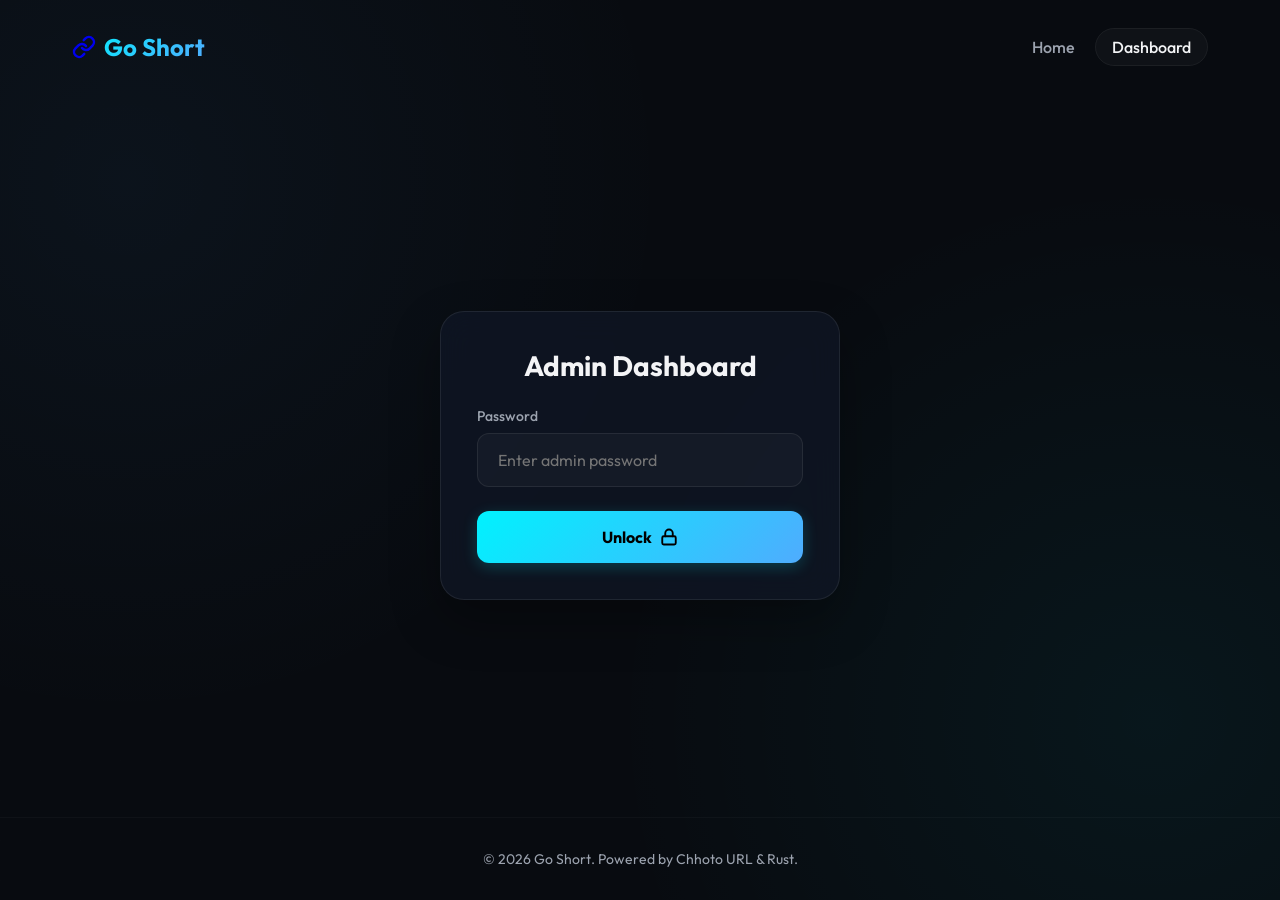
<file: dashboard.html>
<!DOCTYPE html>
<html lang="en">
<head>
    <meta charset="UTF-8">
    <meta name="viewport" content="width=device-width, initial-scale=1.0">
    <title>Go Shortener — Dashboard</title>
    <link rel="stylesheet" href="/style.css">
</head>
<body>
    <div class="bg-grid"></div>

    <header>
        <a href="/" class="logo">
            <svg width="24" height="24" viewBox="0 0 24 24" fill="none" stroke="currentColor" stroke-width="2.5" stroke-linecap="round" stroke-linejoin="round"><path d="M10 13a5 5 0 0 0 7.54.54l3-3a5 5 0 0 0-7.07-7.07l-1.72 1.71"></path><path d="M14 11a5 5 0 0 0-7.54-.54l-3 3a5 5 0 0 0 7.07 7.07l1.71-1.71"></path></svg>
            <span>Go Short</span>
        </a>
        <nav>
            <a href="/" class="nav-link">Home</a>
            <a href="/dashboard" class="nav-link active">Dashboard</a>
        </nav>
    </header>

    <main style="max-width: 1000px; width: 100%;">
        <!-- Login Panel -->
        <div class="card login-card" id="loginPanel">
            <h2 class="login-title">Admin Dashboard</h2>
            <form id="loginForm">
                <div class="form-group">
                    <label class="form-label" for="adminPassword">Password</label>
                    <input type="password" id="adminPassword" placeholder="Enter admin password" required>
                </div>
                <button type="submit" class="btn">
                    <span>Unlock</span>
                    <svg width="18" height="18" viewBox="0 0 24 24" fill="none" stroke="currentColor" stroke-width="2.5" stroke-linecap="round" stroke-linejoin="round"><rect x="3" y="11" width="18" height="11" rx="2" ry="2"></rect><path d="M7 11V7a5 5 0 0 1 10 0v4"></path></svg>
                </button>
            </form>
        </div>

        <!-- Dashboard Panel -->
        <div id="dashboardPanel" style="display: none; width: 100%;">
            <div class="dashboard-header">
                <h2>Link Management</h2>
                <button class="btn" style="width: auto; padding: 0.5rem 1rem;" id="logoutBtn">
                    <span>Lock Dashboard</span>
                </button>
            </div>

            <div class="table-wrapper">
                <table id="linksTable">
                    <thead>
                        <tr>
                            <th>Short Link</th>
                            <th>Target URL</th>
                            <th>Clicks</th>
                            <th>Expiration</th>
                            <th>Actions</th>
                        </tr>
                    </thead>
                    <tbody id="linksTableBody">
                        <tr>
                            <td colspan="5" style="text-align: center; color: var(--text-secondary); padding: 3rem;">Loading your shortened links...</td>
                        </tr>
                    </tbody>
                </table>
            </div>
        </div>
    </main>

    <div class="toast" id="toast">
        <div class="toast-icon" id="toastIcon"></div>
        <span id="toastMessage"></span>
    </div>

    <footer>
        <p>&copy; 2026 Go Short. Powered by Chhoto URL & Rust.</p>
    </footer>

    <script>
        // DOM Elements
        const loginPanel = document.getElementById('loginPanel');
        const dashboardPanel = document.getElementById('dashboardPanel');
        const loginForm = document.getElementById('loginForm');
        const logoutBtn = document.getElementById('logoutBtn');
        const linksTableBody = document.getElementById('linksTableBody');
        const toast = document.getElementById('toast');
        const toastMessage = document.getElementById('toastMessage');
        const toastIcon = document.getElementById('toastIcon');

        // Check Local Authentication State
        if (sessionStorage.getItem('admin_unlocked') === 'true') {
            showDashboard();
        }

        // Toast Notification Helper
        function showToast(message, type = 'success') {
            toastMessage.textContent = message;
            toast.className = 'toast show';
            
            if (type === 'success') {
                toast.classList.add('toast-success');
                toastIcon.innerHTML = `<svg width="20" height="20" viewBox="0 0 24 24" fill="none" stroke="currentColor" stroke-width="2.5" stroke-linecap="round" stroke-linejoin="round"><polyline points="20 6 9 17 4 12"></polyline></svg>`;
            } else {
                toast.classList.add('toast-error');
                toastIcon.innerHTML = `<svg width="20" height="20" viewBox="0 0 24 24" fill="none" stroke="currentColor" stroke-width="2.5" stroke-linecap="round" stroke-linejoin="round"><circle cx="12" cy="12" r="10"></circle><line x1="12" y1="8" x2="12" y2="12"></line><line x1="12" y1="16" x2="12.01" y2="16"></line></svg>`;
            }

            setTimeout(() => {
                toast.classList.remove('show');
            }, 3000);
        }

        // Handle Login Submission
        loginForm.addEventListener('submit', (e) => {
            e.preventDefault();
            const password = document.getElementById('adminPassword').value;

            if (password === '110') {
                sessionStorage.setItem('admin_unlocked', 'true');
                showToast('Welcome back, Admin!');
                showDashboard();
            } else {
                showToast('Incorrect password.', 'error');
                document.getElementById('adminPassword').value = '';
            }
        });

        // Handle Logout
        logoutBtn.addEventListener('click', () => {
            sessionStorage.removeItem('admin_unlocked');
            loginPanel.style.display = 'block';
            dashboardPanel.style.display = 'none';
            document.getElementById('adminPassword').value = '';
            showToast('Dashboard locked.');
        });

        // Show Dashboard Panel
        function showDashboard() {
            loginPanel.style.display = 'none';
            dashboardPanel.style.display = 'block';
            fetchLinks();
        }

        // Fetch Links from API
        async function fetchLinks() {
            try {
                const response = await fetch('/api/all', {
                    headers: {
                        'X-Api-Key': 'fate110_api_key'
                    }
                });

                if (response.status === 401) {
                    showToast('API access unauthorized. Please verify the API key.', 'error');
                    return;
                }

                const links = await response.json();
                renderLinks(links);
            } catch (err) {
                console.error(err);
                linksTableBody.innerHTML = `<tr><td colspan="5" style="text-align: center; color: var(--error); padding: 3rem;">Failed to connect to API server.</td></tr>`;
            }
        }

        // Render Links into Table
        function renderLinks(links) {
            if (!links || links.length === 0) {
                linksTableBody.innerHTML = `<tr><td colspan="5" style="text-align: center; color: var(--text-secondary); padding: 3rem;">No shortened links created yet.</td></tr>`;
                return;
            }

            // Sort by hits descending or alphabetical. Let's list newest (default array order)
            linksTableBody.innerHTML = '';
            links.forEach(link => {
                const row = document.createElement('tr');
                
                // Expiry Badge
                let expiryBadge = `<span class="badge badge-never">Never</span>`;
                if (link.expiry_time > 0) {
                    const date = new Date(link.expiry_time * 1000);
                    const isExpired = date.getTime() < Date.now();
                    expiryBadge = `<span class="badge ${isExpired ? 'badge-expiry' : 'badge-hits'}" title="${date.toLocaleString()}">${date.toLocaleDateString()}</span>`;
                }

                row.innerHTML = `
                    <td>
                        <a href="/${link.shortlink}" target="_blank" class="table-link">${link.shortlink}</a>
                    </td>
                    <td>
                        <div class="table-long-link" title="${link.longlink}">${link.longlink}</div>
                    </td>
                    <td>
                        <span class="badge badge-hits">${link.hits} Clicks</span>
                    </td>
                    <td>
                        ${expiryBadge}
                    </td>
                    <td>
                        <button class="btn-delete" onclick="deleteLink('${link.shortlink}')" title="Delete Link">
                            <svg width="18" height="18" viewBox="0 0 24 24" fill="none" stroke="currentColor" stroke-width="2" stroke-linecap="round" stroke-linejoin="round"><polyline points="3 6 5 6 21 6"></polyline><path d="M19 6v14a2 2 0 0 1-2 2H7a2 2 0 0 1-2-2V6m3 0V4a2 2 0 0 1 2-2h4a2 2 0 0 1 2 2v2"></path><line x1="10" y1="11" x2="10" y2="17"></line><line x1="14" y1="11" x2="14" y2="17"></line></svg>
                        </button>
                    </td>
                `;
                linksTableBody.appendChild(row);
            });
        }

        // Delete a Link
        async function deleteLink(slug) {
            if (!confirm(`Are you sure you want to delete the shortlink "${slug}"?`)) {
                return;
            }

            try {
                const response = await fetch(`/api/del/${slug}`, {
                    method: 'DELETE',
                    headers: {
                        'X-Api-Key': 'fate110_api_key'
                    }
                });

                if (response.ok) {
                    showToast(`Shortlink "${slug}" deleted.`);
                    fetchLinks();
                } else {
                    showToast('Failed to delete the link.', 'error');
                }
            } catch (err) {
                console.error(err);
                showToast('Network error, please try again.', 'error');
            }
        }
    </script>
</body>
</html>
</file>
<file: style.css>
@import url('https://fonts.googleapis.com/css2?family=Outfit:wght@300;400;500;600;700&display=swap');

:root {
    --bg-color: #080B10;
    --card-bg: rgba(17, 24, 39, 0.7);
    --card-border: rgba(255, 255, 255, 0.08);
    --text-primary: #F3F4F6;
    --text-secondary: #9CA3AF;
    --accent-cyan: #00F2FE;
    --accent-blue: #4FACFE;
    --accent-glow: rgba(0, 242, 254, 0.15);
    --success: #00F5A0;
    --error: #FF5E62;
    --font-sans: 'Outfit', -apple-system, BlinkMacSystemFont, "Segoe UI", Roboto, sans-serif;
    --transition: all 0.3s cubic-bezier(0.4, 0, 0.2, 1);
}

* {
    box-sizing: border-box;
    margin: 0;
    padding: 0;
}

body {
    background-color: var(--bg-color);
    color: var(--text-primary);
    font-family: var(--font-sans);
    min-height: 100vh;
    display: flex;
    flex-direction: column;
    overflow-x: hidden;
    background-image: 
        radial-gradient(circle at 10% 20%, rgba(79, 172, 254, 0.05) 0%, transparent 40%),
        radial-gradient(circle at 90% 80%, rgba(0, 242, 254, 0.05) 0%, transparent 40%);
}

/* Background animation grid */
.bg-grid {
    position: fixed;
    top: 0;
    left: 0;
    width: 100%;
    height: 100%;
    background-image: linear-gradient(rgba(255, 255, 255, 0.005) 1px, transparent 1px),
                      linear-gradient(90deg, rgba(255, 255, 255, 0.005) 1px, transparent 1px);
    background-size: 40px 40px;
    z-index: -1;
    pointer-events: none;
}

header {
    padding: 2rem;
    display: flex;
    justify-content: space-between;
    align-items: center;
    max-width: 1200px;
    width: 100%;
    margin: 0 auto;
}

.logo {
    font-size: 1.5rem;
    font-weight: 700;
    background: linear-gradient(135deg, var(--accent-cyan), var(--accent-blue));
    -webkit-background-clip: text;
    -webkit-text-fill-color: transparent;
    display: flex;
    align-items: center;
    gap: 0.5rem;
    text-decoration: none;
}

.nav-link {
    color: var(--text-secondary);
    text-decoration: none;
    font-weight: 500;
    transition: var(--transition);
    padding: 0.5rem 1rem;
    border-radius: 9999px;
    border: 1px solid transparent;
}

.nav-link:hover, .nav-link.active {
    color: var(--text-primary);
    background: rgba(255, 255, 255, 0.03);
    border-color: rgba(255, 255, 255, 0.05);
}

main {
    flex: 1;
    display: flex;
    flex-direction: column;
    justify-content: center;
    align-items: center;
    padding: 2rem;
    width: 100%;
    max-width: 600px;
    margin: 0 auto;
}

.hero-text {
    text-align: center;
    margin-bottom: 2.5rem;
}

.hero-text h1 {
    font-size: 2.75rem;
    font-weight: 800;
    letter-spacing: -0.025em;
    margin-bottom: 0.5rem;
    background: linear-gradient(135deg, #ffffff 60%, var(--text-secondary));
    -webkit-background-clip: text;
    -webkit-text-fill-color: transparent;
}

.hero-text p {
    color: var(--text-secondary);
    font-size: 1.1rem;
    font-weight: 300;
}

/* Glassmorphism Card */
.card {
    background: var(--card-bg);
    backdrop-filter: blur(16px);
    -webkit-backdrop-filter: blur(16px);
    border: 1px solid var(--card-border);
    border-radius: 24px;
    padding: 2.25rem;
    width: 100%;
    box-shadow: 0 20px 50px rgba(0, 0, 0, 0.3);
    transition: var(--transition);
}

.card:hover {
    border-color: rgba(0, 242, 254, 0.2);
    box-shadow: 0 20px 50px rgba(0, 0, 0, 0.4), 0 0 40px var(--accent-glow);
}

.form-group {
    margin-bottom: 1.5rem;
    position: relative;
}

.form-label {
    display: block;
    color: var(--text-secondary);
    font-size: 0.875rem;
    font-weight: 500;
    margin-bottom: 0.5rem;
}

.input-wrapper {
    position: relative;
    display: flex;
    align-items: center;
}

input[type="text"], input[type="url"], input[type="password"], input[type="date"] {
    width: 100%;
    padding: 1rem 1.25rem;
    background: rgba(255, 255, 255, 0.03);
    border: 1px solid rgba(255, 255, 255, 0.08);
    border-radius: 12px;
    color: var(--text-primary);
    font-family: var(--font-sans);
    font-size: 1rem;
    outline: none;
    transition: var(--transition);
}

input:focus {
    border-color: var(--accent-cyan);
    background: rgba(255, 255, 255, 0.05);
    box-shadow: 0 0 20px rgba(0, 242, 254, 0.1);
}

.btn {
    width: 100%;
    padding: 1rem;
    background: linear-gradient(135deg, var(--accent-cyan), var(--accent-blue));
    border: none;
    border-radius: 12px;
    color: #000000;
    font-family: var(--font-sans);
    font-weight: 700;
    font-size: 1rem;
    cursor: pointer;
    transition: var(--transition);
    display: flex;
    align-items: center;
    justify-content: center;
    gap: 0.5rem;
    box-shadow: 0 4px 15px rgba(0, 242, 254, 0.2);
}

.btn:hover {
    transform: translateY(-2px);
    box-shadow: 0 6px 20px rgba(0, 242, 254, 0.35);
    filter: brightness(1.1);
}

.btn:active {
    transform: translateY(0);
}

/* Accordion Options */
.options-toggle {
    display: flex;
    align-items: center;
    gap: 0.5rem;
    color: var(--text-secondary);
    font-size: 0.875rem;
    cursor: pointer;
    margin-bottom: 1rem;
    user-select: none;
    transition: var(--transition);
}

.options-toggle:hover {
    color: var(--text-primary);
}

.options-toggle svg {
    transition: var(--transition);
}

.options-toggle.open svg {
    transform: rotate(90deg);
}

.advanced-options {
    max-height: 0;
    overflow: hidden;
    transition: max-height 0.3s ease-out;
}

.advanced-options.open {
    max-height: 500px;
}

/* Result Section */
.result-section {
    margin-top: 1.5rem;
    display: none;
    animation: fadeIn 0.4s ease-out forwards;
}

@keyframes fadeIn {
    from { opacity: 0; transform: translateY(10px); }
    to { opacity: 1; transform: translateY(0); }
}

.result-box {
    display: flex;
    align-items: center;
    background: rgba(255, 255, 255, 0.03);
    border: 1px solid rgba(255, 255, 255, 0.08);
    border-radius: 12px;
    padding: 0.75rem 1rem;
    margin-bottom: 1.5rem;
}

.result-url {
    flex: 1;
    overflow: hidden;
    text-overflow: ellipsis;
    white-space: nowrap;
    color: var(--accent-cyan);
    font-weight: 500;
}

.btn-icon {
    background: none;
    border: none;
    cursor: pointer;
    padding: 0.5rem;
    border-radius: 8px;
    color: var(--text-secondary);
    transition: var(--transition);
    display: flex;
    align-items: center;
    justify-content: center;
}

.btn-icon:hover {
    color: var(--text-primary);
    background: rgba(255, 255, 255, 0.05);
}

/* QR Code */
.qr-container {
    display: flex;
    flex-direction: column;
    align-items: center;
    gap: 1rem;
    padding: 1rem;
    background: rgba(255, 255, 255, 0.02);
    border-radius: 16px;
    border: 1px dashed rgba(255, 255, 255, 0.1);
}

.qr-code {
    background: #ffffff;
    padding: 0.75rem;
    border-radius: 12px;
}

.qr-code img {
    display: block;
}

/* Dashboard Table */
.dashboard-container {
    max-width: 1200px;
    width: 100%;
    margin: 0 auto;
    padding: 2rem;
}

.dashboard-header {
    display: flex;
    justify-content: space-between;
    align-items: center;
    margin-bottom: 2rem;
}

.table-wrapper {
    background: var(--card-bg);
    backdrop-filter: blur(16px);
    border: 1px solid var(--card-border);
    border-radius: 20px;
    overflow: hidden;
    width: 100%;
    box-shadow: 0 20px 50px rgba(0, 0, 0, 0.3);
}

table {
    width: 100%;
    border-collapse: collapse;
    text-align: left;
}

th {
    background: rgba(255, 255, 255, 0.02);
    color: var(--text-secondary);
    font-weight: 600;
    font-size: 0.875rem;
    text-transform: uppercase;
    letter-spacing: 0.05em;
    padding: 1rem 1.5rem;
    border-bottom: 1px solid var(--card-border);
}

td {
    padding: 1.25rem 1.5rem;
    border-bottom: 1px solid rgba(255, 255, 255, 0.03);
    font-size: 0.95rem;
    color: var(--text-primary);
    white-space: nowrap;
}

tr:last-child td {
    border-bottom: none;
}

tr:hover td {
    background: rgba(255, 255, 255, 0.01);
}

.table-link {
    color: var(--accent-cyan);
    text-decoration: none;
    font-weight: 500;
    transition: var(--transition);
}

.table-link:hover {
    text-decoration: underline;
}

.table-long-link {
    color: var(--text-secondary);
    max-width: 300px;
    overflow: hidden;
    text-overflow: ellipsis;
    white-space: nowrap;
}

.badge {
    display: inline-flex;
    align-items: center;
    padding: 0.25rem 0.75rem;
    border-radius: 9999px;
    font-size: 0.75rem;
    font-weight: 600;
}

.badge-hits {
    background: rgba(79, 172, 254, 0.1);
    color: var(--accent-blue);
    border: 1px solid rgba(79, 172, 254, 0.2);
}

.badge-expiry {
    background: rgba(255, 94, 98, 0.1);
    color: var(--error);
    border: 1px solid rgba(255, 94, 98, 0.2);
}

.badge-never {
    background: rgba(0, 245, 160, 0.1);
    color: var(--success);
    border: 1px solid rgba(0, 245, 160, 0.2);
}

.btn-delete {
    background: none;
    border: none;
    color: var(--text-secondary);
    cursor: pointer;
    padding: 0.5rem;
    border-radius: 8px;
    transition: var(--transition);
}

.btn-delete:hover {
    color: var(--error);
    background: rgba(255, 94, 98, 0.08);
}

/* Toast Notification */
.toast {
    position: fixed;
    bottom: 2rem;
    right: 2rem;
    background: rgba(17, 24, 39, 0.9);
    backdrop-filter: blur(12px);
    border: 1px solid rgba(255, 255, 255, 0.1);
    padding: 1rem 1.5rem;
    border-radius: 12px;
    box-shadow: 0 10px 25px rgba(0, 0, 0, 0.3);
    display: flex;
    align-items: center;
    gap: 0.75rem;
    color: var(--text-primary);
    font-weight: 500;
    transform: translateY(100px);
    opacity: 0;
    transition: all 0.3s cubic-bezier(0.175, 0.885, 0.32, 1.275);
    z-index: 1000;
}

.toast.show {
    transform: translateY(0);
    opacity: 1;
}

.toast-success svg {
    color: var(--success);
}

.toast-error svg {
    color: var(--error);
}

/* Login Modal */
.login-card {
    max-width: 400px;
    margin: 4rem auto;
}

.login-title {
    font-size: 1.75rem;
    font-weight: 700;
    text-align: center;
    margin-bottom: 1.5rem;
}

footer {
    padding: 2rem;
    text-align: center;
    color: var(--text-secondary);
    font-size: 0.875rem;
    border-top: 1px solid rgba(255, 255, 255, 0.03);
    margin-top: auto;
}
</file>
